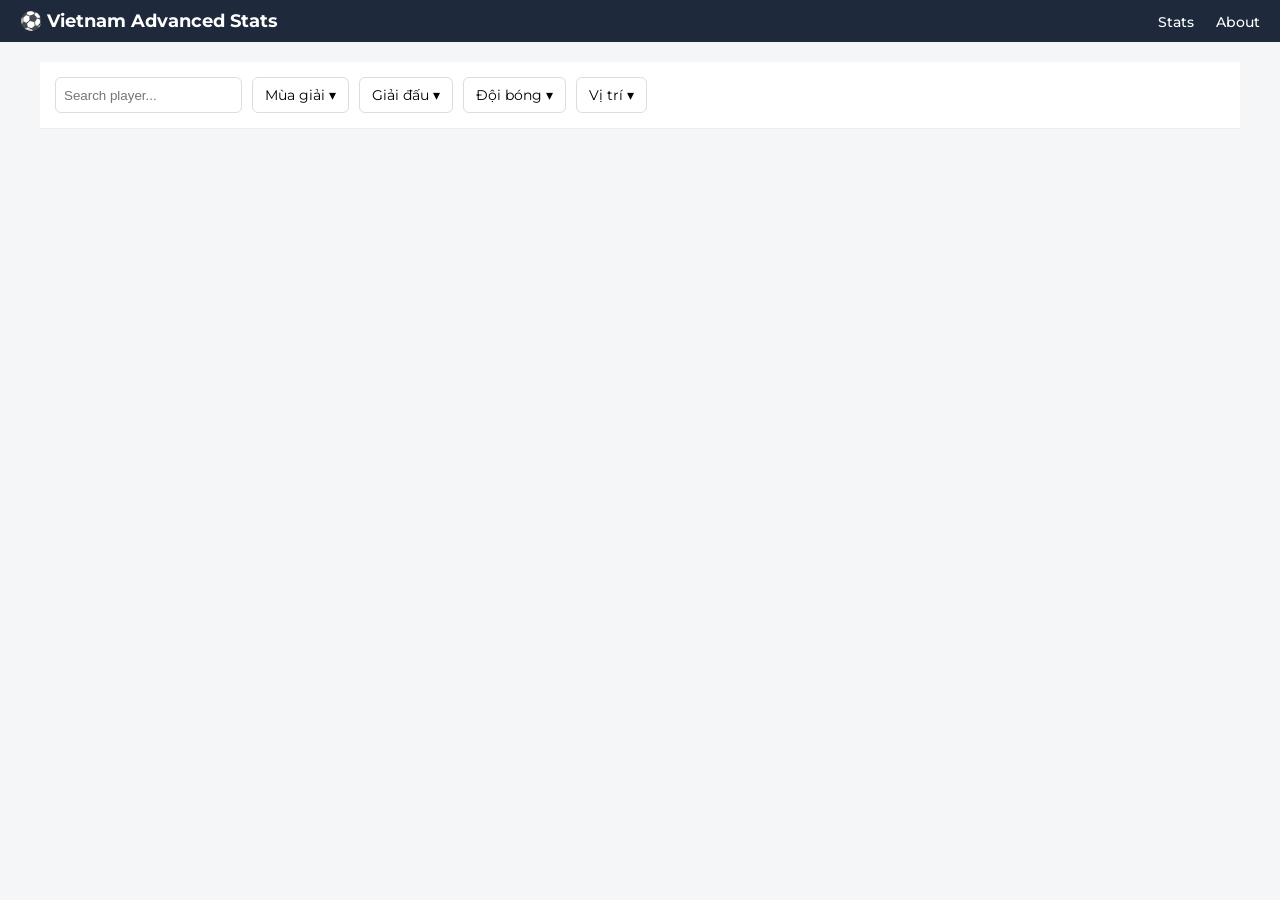
<file: index.html>
<!DOCTYPE html>
<html lang="en">

<head>
<meta charset="UTF-8">
<title>Football Analytics Dashboard</title>
<link rel="stylesheet" href="style.css">
<link href="https://fonts.googleapis.com/css2?family=Montserrat:wght@300;400;500;600&display=swap" rel="stylesheet">
</head>

<body>

<div class="navbar">

<h2>⚽ Vietnam Advanced Stats</h2>

<div class="nav-links">
<a href="index.html">Stats</a>
<a href="about.html">About</a>
</div>

</div>

<div class="container">

<div class="filters">

<input type="text" id="searchPlayer" placeholder="Search player...">

<div class="pos-dropdown" id="seasonDropdown">
  <button class="pos-dropdown-btn" id="seasonDropdownBtn">Mùa giải ▾</button>
  <div class="pos-dropdown-menu" id="seasonDropdownMenu"></div>
</div>

<div class="pos-dropdown" id="leagueDropdown">
  <button class="pos-dropdown-btn" id="leagueDropdownBtn">Giải đấu ▾</button>
  <div class="pos-dropdown-menu" id="leagueDropdownMenu"></div>
</div>

<div class="pos-dropdown" id="teamDropdown">
  <button class="pos-dropdown-btn" id="teamDropdownBtn">Đội bóng ▾</button>
  <div class="pos-dropdown-menu" id="teamDropdownMenu"></div>
</div>
<div class="pos-dropdown" id="posDropdown">
  <button class="pos-dropdown-btn" id="posDropdownBtn">Vị trí ▾</button>
  <div class="pos-dropdown-menu" id="posDropdownMenu"></div>
</div>

</div>

<div class="table-wrapper">
<div class="table-container">
<table id="statsTable">
<thead>
<tr id="tableHeader"></tr>
</thead>

<tbody>
</tbody>

</table>

</thead>

<tbody></tbody>

</table>

</div>
</div>
</div>
<script src="script.js"></script>

</body>
</html>
</file>
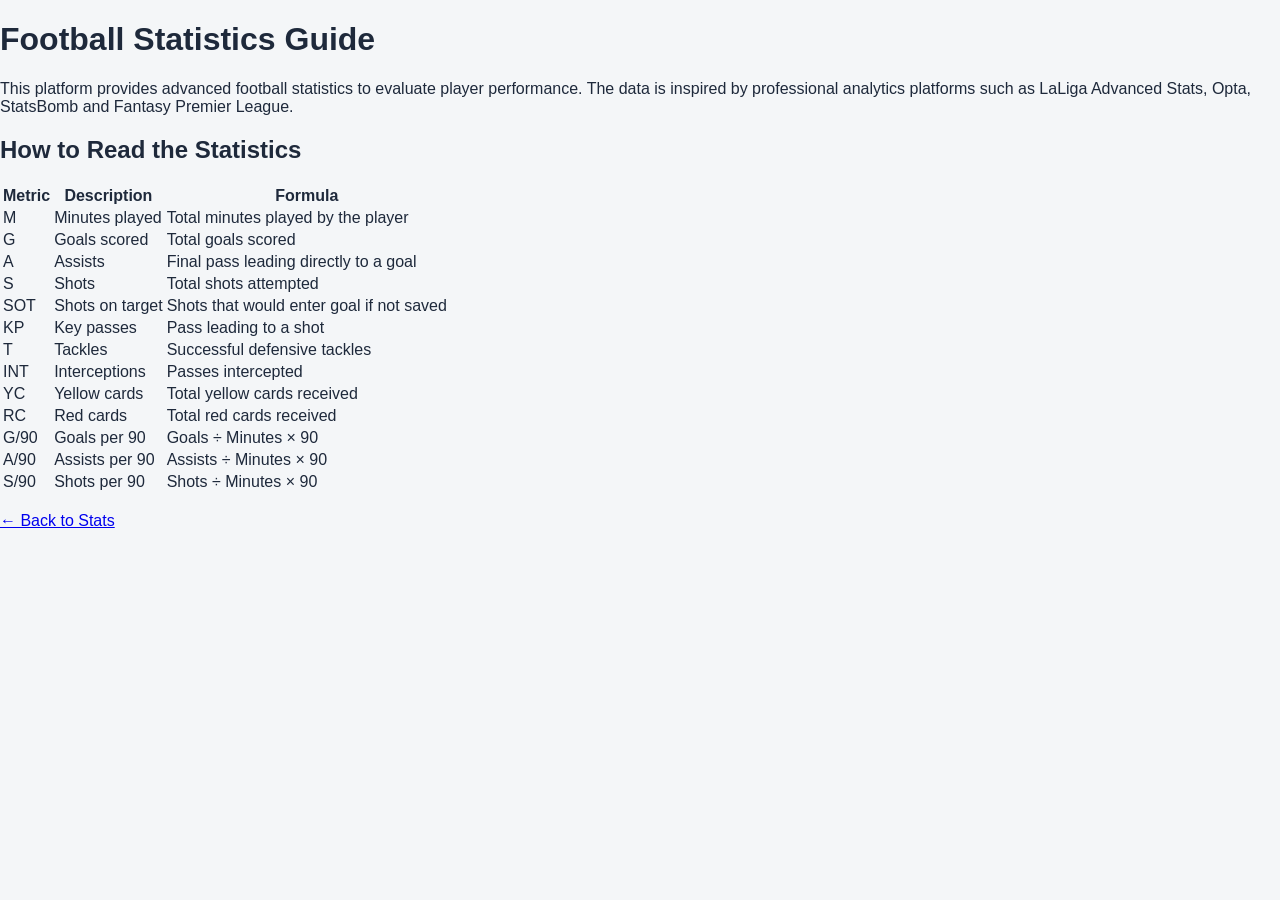
<file: about.html>
<!DOCTYPE html>
<html lang="en">
<head>
<meta charset="UTF-8">
<title>About Football Stats</title>
<link rel="stylesheet" href="style.css">
</head>

<body>

<div class="content">

<h1>Football Statistics Guide</h1>

<p>
This platform provides advanced football statistics to evaluate player performance.
The data is inspired by professional analytics platforms such as LaLiga Advanced Stats,
Opta, StatsBomb and Fantasy Premier League.
</p>

<h2>How to Read the Statistics</h2>

<table class="stats-guide">

<tr>
<th>Metric</th>
<th>Description</th>
<th>Formula</th>
</tr>

<tr>
<td>M</td>
<td>Minutes played</td>
<td>Total minutes played by the player</td>
</tr>

<tr>
<td>G</td>
<td>Goals scored</td>
<td>Total goals scored</td>
</tr>

<tr>
<td>A</td>
<td>Assists</td>
<td>Final pass leading directly to a goal</td>
</tr>

<tr>
<td>S</td>
<td>Shots</td>
<td>Total shots attempted</td>
</tr>

<tr>
<td>SOT</td>
<td>Shots on target</td>
<td>Shots that would enter goal if not saved</td>
</tr>

<tr>
<td>KP</td>
<td>Key passes</td>
<td>Pass leading to a shot</td>
</tr>

<tr>
<td>T</td>
<td>Tackles</td>
<td>Successful defensive tackles</td>
</tr>

<tr>
<td>INT</td>
<td>Interceptions</td>
<td>Passes intercepted</td>
</tr>

<tr>
<td>YC</td>
<td>Yellow cards</td>
<td>Total yellow cards received</td>
</tr>

<tr>
<td>RC</td>
<td>Red cards</td>
<td>Total red cards received</td>
</tr>

<tr>
<td>G/90</td>
<td>Goals per 90</td>
<td>Goals ÷ Minutes × 90</td>
</tr>

<tr>
<td>A/90</td>
<td>Assists per 90</td>
<td>Assists ÷ Minutes × 90</td>
</tr>

<tr>
<td>S/90</td>
<td>Shots per 90</td>
<td>Shots ÷ Minutes × 90</td>
</tr>

</table>

<br>

<a href="index.html">← Back to Stats</a>

</div>

</body>
</html>
</file>
<file: style.css>
body{
font-family:'Montserrat',sans-serif;
margin:0;
background:#f4f6f8;
color:#1e293b;
}

/* CONTAINER */

.container{
max-width:1200px;
margin:auto;
padding:20px;
}

/* NAVBAR */

.navbar{

background:#1e293b;
color:white;

padding:10px 20px;   /* nhỏ hơn */

display:flex;
justify-content:space-between;
align-items:center;

}

.navbar h2{
font-size:18px;
margin:0;
}

.nav-links a{

color:white;
margin-left:18px;
font-size:14px;
text-decoration:none;
font-weight:500;

}

.nav-links a:hover{
opacity:0.8;
}

/* FILTERS */

.filters{

padding:15px;
background:white;

display:flex;
gap:10px;

border-bottom:1px solid #eee;

}

.filters input, .filters select{

padding:8px;
border-radius:6px;
border:1px solid #ddd;

}

/* ============================= */
/* TABLE CONTAINER */
/* ============================= */

.table-wrapper{
background:white;
border-radius:10px;
box-shadow:0 3px 8px rgba(0,0,0,0.08);
margin-top:20px;

max-height:600px;
overflow:auto;
}

/* ============================= */
/* TABLE */
/* ============================= */

#statsTable{
border-collapse:collapse;
width:100%;
min-width:1400px;
font-size:13px;
white-space:nowrap;
}

/* ============================= */
/* HEADER (sticky top) */
/* ============================= */

#statsTable thead th{
background:#0f172a;
color:white;
padding:10px;
font-weight:500;
position:sticky;
top:0;
z-index:100;
}

/* 3 cột sticky cần z-index cao hơn để không bị che khi scroll */
#statsTable thead th:nth-child(1){ left:0;     z-index:113; }
#statsTable thead th:nth-child(2){ left:120px; z-index:112; }
#statsTable thead th:nth-child(3){ left:300px; z-index:111; }

/* ============================= */
/* BODY */
/* ============================= */

#statsTable td{
padding:10px;
border-bottom:1px solid #eee;
}

/* ============================= */
/* HOVER ROW */
/* ============================= */

#statsTable tbody tr:hover td{
background:#e2e8f0;
}

/* ============================= */
/* Cột 1 — Giải đấu */
/* ============================= */

#statsTable th:nth-child(1),
#statsTable td:nth-child(1){
position:sticky;
left:0;
min-width:100px;
max-width:100px;
background:#1D4586;
color:white;
z-index:50;
}

/* ============================= */
/* Cột 2 — Team */
/* ============================= */

#statsTable th:nth-child(2),
#statsTable td:nth-child(2){
position:sticky;
left:120px;          /* = width cột 1 */
min-width:160px;
max-width:160px;
background:#1a3a6b;
color:white;
z-index:49;
}

/* ============================= */
/* Cột 3 — Player */
/* ============================= */

#statsTable th:nth-child(3),
#statsTable td:nth-child(3){
position:sticky;
left:300px;          /* = width cột 1 + cột 2 */
min-width:180px;
max-width:180px;
background:#285CA9;
color:white;
z-index:48;
}

/* ============================= */
/* HOVER FIX FOR STICKY */
/* ============================= */

#statsTable tbody tr:hover td:nth-child(1),
#statsTable tbody tr:hover td:nth-child(2),
#statsTable tbody tr:hover td:nth-child(3){
background:#2a3b57;
color:white;
}

/* ============================= */
/* SORT ICON */
/* ============================= */

th.sortable{
cursor:pointer;
position:relative;
}

th.sortable::after{
content:"⇅";
font-size:11px;
margin-left:6px;
opacity:0;
}

th.sortable:hover::after{
opacity:1;
}

/* ============================= */
/* SCROLL BAR */
/* ============================= */

.table-wrapper::-webkit-scrollbar{
height:8px;
width:8px;
}

.table-wrapper::-webkit-scrollbar-thumb{
background:#94a3b8;
border-radius:5px;
}
/* ============================= */
/* POSITION CHECKBOX DROPDOWN */
/* ============================= */

.pos-dropdown {
    position: relative;
}

.pos-dropdown-btn {
    padding: 8px 12px;
    border-radius: 6px;
    border: 1px solid #ddd;
    background: white;
    cursor: pointer;
    font-family: 'Montserrat', sans-serif;
    font-size: 14px;
    white-space: nowrap;
}

.pos-dropdown-btn:hover {
    background: #f1f5f9;
}

.pos-dropdown-menu {
    display: none;
    position: absolute;
    top: calc(100% + 4px);
    left: 0;
    background: white;
    border: 1px solid #ddd;
    border-radius: 8px;
    box-shadow: 0 4px 12px rgba(0,0,0,0.12);
    padding: 8px;
    z-index: 999;
    min-width: 140px;
}

.pos-dropdown-menu.open {
    display: block;
}

.pos-dropdown-menu label {
    display: flex;
    align-items: center;
    gap: 8px;
    padding: 5px 8px;
    border-radius: 4px;
    cursor: pointer;
    font-size: 13px;
    white-space: nowrap;
}

.pos-dropdown-menu label:hover {
    background: #f1f5f9;
}

.pos-actions {
    font-size: 12px;
    color: #64748b;
    padding: 4px 8px 8px;
    border-bottom: 1px solid #eee;
    margin-bottom: 4px;
}

.pos-actions span {
    cursor: pointer;
    color: #285CA9;
    font-weight: 500;
}

.pos-actions span:hover {
    text-decoration: underline;
}

/* ============================= */
/* ADVANCED STATS COLOR */
/* ============================= */

#statsTable th:nth-child(n+14),
#statsTable td:nth-child(n+14){

background:#eef2ff;
color:#0f172a;
border-left:1px solid #dbeafe;
}
</file>
